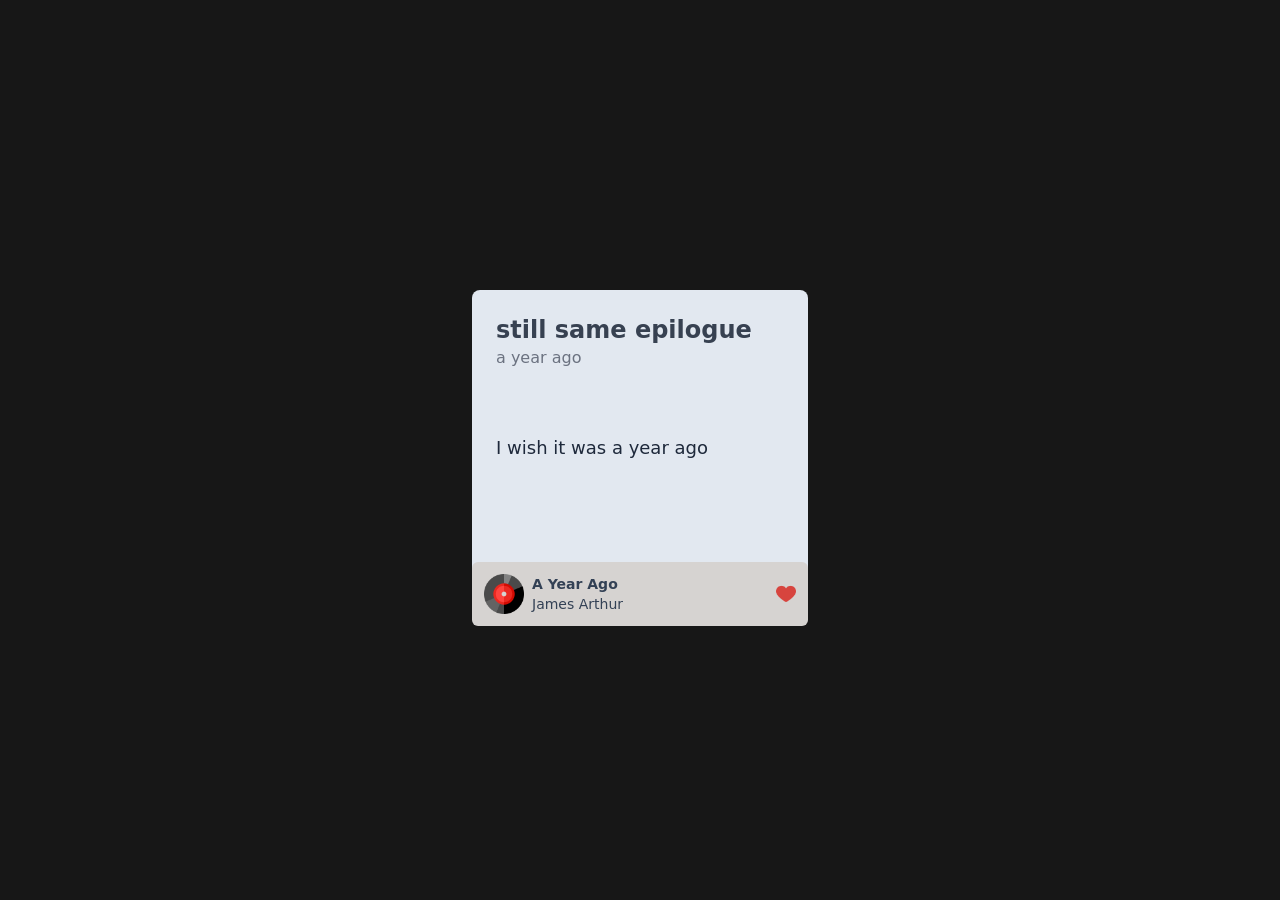
<file: index.html>
<!DOCTYPE html>
<html>
  <head>
    <meta charset="UTF-8" />
    <meta name="viewport" content="width=device-width, initial-scale=1.0" />
    <title>music</title>
    <link rel="stylesheet" href="output.css" />
  </head>
  <body class="min-h-screen flex justify-center items-center bg-neutral-900">
    <div class="h-[20rem] w-[21rem] bg-slate-200 rounded-lg">
      <div class="h-[17rem] pt-6 px-6">
        <h2 class="text-2xl font-bold text-gray-700">still same epilogue</h2>
        <h4 class="text-gray-500">a year ago</h4>
        <p id="lyrics" class="mt-16 text-slate-800 font-medium text-lg"></p>
      </div>
      <div class="flex items-center gap-2 bg-stone-300 p-3 w-full rounded-md">
        <img
          id="playmusic"
          src="vinyl.png"
          alt="vinyl"
          class="h-10 animate-spin" />
        <div class="flex w-full justify-between items-center">
          <div class="text-sm text-slate-700">
            <h2 class="font-bold">A Year Ago</h2>
            <p>James Arthur</p>
          </div>
          <img src="heart.png" alt="like" class="h-5" />
        </div>
      </div>
    </div>
    <audio id="music" src="music.mp3" hidden autoplay></audio>
  </body>
  <script>
    let lyrics = [
      "I wish it was a year ago",
      "I wish that I could hold you close",
      "Now I'm driving past your house",
      "I know the lights are on, you're not alone",
      "I wonder if you're making lies",
      "I wonder if he loves you like",
      "The way you said that only I could do",
      "I wish that I could tell you that I miss you",
    ];

    let i = 0;
    function showLyrics() {
      if (i < lyrics.length) {
        let lyric = document.getElementById("lyrics");
        lyric.innerHTML = lyrics[i] + "<br>";
        lyric.classList.add("animate-fade");
        setTimeout(function () {
          lyric.classList.remove("animate-fade");
        }, 300);

        if (i == 0) {
          setTimeout(showLyrics, 3500); // 3000
        } else {
          setTimeout(showLyrics, 4000); // 4000
        }
        i++;
      }
    }

    showLyrics();

    document.body.addEventListener('click', function() {
    const music = document.getElementById('music');
    music.play();
});

  </script>
</html>
</file>
<file: output.css>
/*
! tailwindcss v3.4.3 | MIT License | https://tailwindcss.com
*/

/*
1. Prevent padding and border from affecting element width. (https://github.com/mozdevs/cssremedy/issues/4)
2. Allow adding a border to an element by just adding a border-width. (https://github.com/tailwindcss/tailwindcss/pull/116)
*/

*,
::before,
::after {
  box-sizing: border-box;
  /* 1 */
  border-width: 0;
  /* 2 */
  border-style: solid;
  /* 2 */
  border-color: #e5e7eb;
  /* 2 */
}

::before,
::after {
  --tw-content: '';
}

/*
1. Use a consistent sensible line-height in all browsers.
2. Prevent adjustments of font size after orientation changes in iOS.
3. Use a more readable tab size.
4. Use the user's configured `sans` font-family by default.
5. Use the user's configured `sans` font-feature-settings by default.
6. Use the user's configured `sans` font-variation-settings by default.
7. Disable tap highlights on iOS
*/

html,
:host {
  line-height: 1.5;
  /* 1 */
  -webkit-text-size-adjust: 100%;
  /* 2 */
  -moz-tab-size: 4;
  /* 3 */
  -o-tab-size: 4;
     tab-size: 4;
  /* 3 */
  font-family: ui-sans-serif, system-ui, sans-serif, "Apple Color Emoji", "Segoe UI Emoji", "Segoe UI Symbol", "Noto Color Emoji";
  /* 4 */
  font-feature-settings: normal;
  /* 5 */
  font-variation-settings: normal;
  /* 6 */
  -webkit-tap-highlight-color: transparent;
  /* 7 */
}

/*
1. Remove the margin in all browsers.
2. Inherit line-height from `html` so users can set them as a class directly on the `html` element.
*/

body {
  margin: 0;
  /* 1 */
  line-height: inherit;
  /* 2 */
}

/*
1. Add the correct height in Firefox.
2. Correct the inheritance of border color in Firefox. (https://bugzilla.mozilla.org/show_bug.cgi?id=190655)
3. Ensure horizontal rules are visible by default.
*/

hr {
  height: 0;
  /* 1 */
  color: inherit;
  /* 2 */
  border-top-width: 1px;
  /* 3 */
}

/*
Add the correct text decoration in Chrome, Edge, and Safari.
*/

abbr:where([title]) {
  -webkit-text-decoration: underline dotted;
          text-decoration: underline dotted;
}

/*
Remove the default font size and weight for headings.
*/

h1,
h2,
h3,
h4,
h5,
h6 {
  font-size: inherit;
  font-weight: inherit;
}

/*
Reset links to optimize for opt-in styling instead of opt-out.
*/

a {
  color: inherit;
  text-decoration: inherit;
}

/*
Add the correct font weight in Edge and Safari.
*/

b,
strong {
  font-weight: bolder;
}

/*
1. Use the user's configured `mono` font-family by default.
2. Use the user's configured `mono` font-feature-settings by default.
3. Use the user's configured `mono` font-variation-settings by default.
4. Correct the odd `em` font sizing in all browsers.
*/

code,
kbd,
samp,
pre {
  font-family: ui-monospace, SFMono-Regular, Menlo, Monaco, Consolas, "Liberation Mono", "Courier New", monospace;
  /* 1 */
  font-feature-settings: normal;
  /* 2 */
  font-variation-settings: normal;
  /* 3 */
  font-size: 1em;
  /* 4 */
}

/*
Add the correct font size in all browsers.
*/

small {
  font-size: 80%;
}

/*
Prevent `sub` and `sup` elements from affecting the line height in all browsers.
*/

sub,
sup {
  font-size: 75%;
  line-height: 0;
  position: relative;
  vertical-align: baseline;
}

sub {
  bottom: -0.25em;
}

sup {
  top: -0.5em;
}

/*
1. Remove text indentation from table contents in Chrome and Safari. (https://bugs.chromium.org/p/chromium/issues/detail?id=999088, https://bugs.webkit.org/show_bug.cgi?id=201297)
2. Correct table border color inheritance in all Chrome and Safari. (https://bugs.chromium.org/p/chromium/issues/detail?id=935729, https://bugs.webkit.org/show_bug.cgi?id=195016)
3. Remove gaps between table borders by default.
*/

table {
  text-indent: 0;
  /* 1 */
  border-color: inherit;
  /* 2 */
  border-collapse: collapse;
  /* 3 */
}

/*
1. Change the font styles in all browsers.
2. Remove the margin in Firefox and Safari.
3. Remove default padding in all browsers.
*/

button,
input,
optgroup,
select,
textarea {
  font-family: inherit;
  /* 1 */
  font-feature-settings: inherit;
  /* 1 */
  font-variation-settings: inherit;
  /* 1 */
  font-size: 100%;
  /* 1 */
  font-weight: inherit;
  /* 1 */
  line-height: inherit;
  /* 1 */
  letter-spacing: inherit;
  /* 1 */
  color: inherit;
  /* 1 */
  margin: 0;
  /* 2 */
  padding: 0;
  /* 3 */
}

/*
Remove the inheritance of text transform in Edge and Firefox.
*/

button,
select {
  text-transform: none;
}

/*
1. Correct the inability to style clickable types in iOS and Safari.
2. Remove default button styles.
*/

button,
input:where([type='button']),
input:where([type='reset']),
input:where([type='submit']) {
  -webkit-appearance: button;
  /* 1 */
  background-color: transparent;
  /* 2 */
  background-image: none;
  /* 2 */
}

/*
Use the modern Firefox focus style for all focusable elements.
*/

:-moz-focusring {
  outline: auto;
}

/*
Remove the additional `:invalid` styles in Firefox. (https://github.com/mozilla/gecko-dev/blob/2f9eacd9d3d995c937b4251a5557d95d494c9be1/layout/style/res/forms.css#L728-L737)
*/

:-moz-ui-invalid {
  box-shadow: none;
}

/*
Add the correct vertical alignment in Chrome and Firefox.
*/

progress {
  vertical-align: baseline;
}

/*
Correct the cursor style of increment and decrement buttons in Safari.
*/

::-webkit-inner-spin-button,
::-webkit-outer-spin-button {
  height: auto;
}

/*
1. Correct the odd appearance in Chrome and Safari.
2. Correct the outline style in Safari.
*/

[type='search'] {
  -webkit-appearance: textfield;
  /* 1 */
  outline-offset: -2px;
  /* 2 */
}

/*
Remove the inner padding in Chrome and Safari on macOS.
*/

::-webkit-search-decoration {
  -webkit-appearance: none;
}

/*
1. Correct the inability to style clickable types in iOS and Safari.
2. Change font properties to `inherit` in Safari.
*/

::-webkit-file-upload-button {
  -webkit-appearance: button;
  /* 1 */
  font: inherit;
  /* 2 */
}

/*
Add the correct display in Chrome and Safari.
*/

summary {
  display: list-item;
}

/*
Removes the default spacing and border for appropriate elements.
*/

blockquote,
dl,
dd,
h1,
h2,
h3,
h4,
h5,
h6,
hr,
figure,
p,
pre {
  margin: 0;
}

fieldset {
  margin: 0;
  padding: 0;
}

legend {
  padding: 0;
}

ol,
ul,
menu {
  list-style: none;
  margin: 0;
  padding: 0;
}

/*
Reset default styling for dialogs.
*/

dialog {
  padding: 0;
}

/*
Prevent resizing textareas horizontally by default.
*/

textarea {
  resize: vertical;
}

/*
1. Reset the default placeholder opacity in Firefox. (https://github.com/tailwindlabs/tailwindcss/issues/3300)
2. Set the default placeholder color to the user's configured gray 400 color.
*/

input::-moz-placeholder, textarea::-moz-placeholder {
  opacity: 1;
  /* 1 */
  color: #9ca3af;
  /* 2 */
}

input::placeholder,
textarea::placeholder {
  opacity: 1;
  /* 1 */
  color: #9ca3af;
  /* 2 */
}

/*
Set the default cursor for buttons.
*/

button,
[role="button"] {
  cursor: pointer;
}

/*
Make sure disabled buttons don't get the pointer cursor.
*/

:disabled {
  cursor: default;
}

/*
1. Make replaced elements `display: block` by default. (https://github.com/mozdevs/cssremedy/issues/14)
2. Add `vertical-align: middle` to align replaced elements more sensibly by default. (https://github.com/jensimmons/cssremedy/issues/14#issuecomment-634934210)
   This can trigger a poorly considered lint error in some tools but is included by design.
*/

img,
svg,
video,
canvas,
audio,
iframe,
embed,
object {
  display: block;
  /* 1 */
  vertical-align: middle;
  /* 2 */
}

/*
Constrain images and videos to the parent width and preserve their intrinsic aspect ratio. (https://github.com/mozdevs/cssremedy/issues/14)
*/

img,
video {
  max-width: 100%;
  height: auto;
}

/* Make elements with the HTML hidden attribute stay hidden by default */

[hidden] {
  display: none;
}

*, ::before, ::after {
  --tw-border-spacing-x: 0;
  --tw-border-spacing-y: 0;
  --tw-translate-x: 0;
  --tw-translate-y: 0;
  --tw-rotate: 0;
  --tw-skew-x: 0;
  --tw-skew-y: 0;
  --tw-scale-x: 1;
  --tw-scale-y: 1;
  --tw-pan-x:  ;
  --tw-pan-y:  ;
  --tw-pinch-zoom:  ;
  --tw-scroll-snap-strictness: proximity;
  --tw-gradient-from-position:  ;
  --tw-gradient-via-position:  ;
  --tw-gradient-to-position:  ;
  --tw-ordinal:  ;
  --tw-slashed-zero:  ;
  --tw-numeric-figure:  ;
  --tw-numeric-spacing:  ;
  --tw-numeric-fraction:  ;
  --tw-ring-inset:  ;
  --tw-ring-offset-width: 0px;
  --tw-ring-offset-color: #fff;
  --tw-ring-color: rgb(59 130 246 / 0.5);
  --tw-ring-offset-shadow: 0 0 #0000;
  --tw-ring-shadow: 0 0 #0000;
  --tw-shadow: 0 0 #0000;
  --tw-shadow-colored: 0 0 #0000;
  --tw-blur:  ;
  --tw-brightness:  ;
  --tw-contrast:  ;
  --tw-grayscale:  ;
  --tw-hue-rotate:  ;
  --tw-invert:  ;
  --tw-saturate:  ;
  --tw-sepia:  ;
  --tw-drop-shadow:  ;
  --tw-backdrop-blur:  ;
  --tw-backdrop-brightness:  ;
  --tw-backdrop-contrast:  ;
  --tw-backdrop-grayscale:  ;
  --tw-backdrop-hue-rotate:  ;
  --tw-backdrop-invert:  ;
  --tw-backdrop-opacity:  ;
  --tw-backdrop-saturate:  ;
  --tw-backdrop-sepia:  ;
  --tw-contain-size:  ;
  --tw-contain-layout:  ;
  --tw-contain-paint:  ;
  --tw-contain-style:  ;
}

::backdrop {
  --tw-border-spacing-x: 0;
  --tw-border-spacing-y: 0;
  --tw-translate-x: 0;
  --tw-translate-y: 0;
  --tw-rotate: 0;
  --tw-skew-x: 0;
  --tw-skew-y: 0;
  --tw-scale-x: 1;
  --tw-scale-y: 1;
  --tw-pan-x:  ;
  --tw-pan-y:  ;
  --tw-pinch-zoom:  ;
  --tw-scroll-snap-strictness: proximity;
  --tw-gradient-from-position:  ;
  --tw-gradient-via-position:  ;
  --tw-gradient-to-position:  ;
  --tw-ordinal:  ;
  --tw-slashed-zero:  ;
  --tw-numeric-figure:  ;
  --tw-numeric-spacing:  ;
  --tw-numeric-fraction:  ;
  --tw-ring-inset:  ;
  --tw-ring-offset-width: 0px;
  --tw-ring-offset-color: #fff;
  --tw-ring-color: rgb(59 130 246 / 0.5);
  --tw-ring-offset-shadow: 0 0 #0000;
  --tw-ring-shadow: 0 0 #0000;
  --tw-shadow: 0 0 #0000;
  --tw-shadow-colored: 0 0 #0000;
  --tw-blur:  ;
  --tw-brightness:  ;
  --tw-contrast:  ;
  --tw-grayscale:  ;
  --tw-hue-rotate:  ;
  --tw-invert:  ;
  --tw-saturate:  ;
  --tw-sepia:  ;
  --tw-drop-shadow:  ;
  --tw-backdrop-blur:  ;
  --tw-backdrop-brightness:  ;
  --tw-backdrop-contrast:  ;
  --tw-backdrop-grayscale:  ;
  --tw-backdrop-hue-rotate:  ;
  --tw-backdrop-invert:  ;
  --tw-backdrop-opacity:  ;
  --tw-backdrop-saturate:  ;
  --tw-backdrop-sepia:  ;
  --tw-contain-size:  ;
  --tw-contain-layout:  ;
  --tw-contain-paint:  ;
  --tw-contain-style:  ;
}

.mx-auto {
  margin-left: auto;
  margin-right: auto;
}

.mt-16 {
  margin-top: 4rem;
}

.mt-24 {
  margin-top: 6rem;
}

.flex {
  display: flex;
}

.grid {
  display: grid;
}

.hidden {
  display: none;
}

.h-10 {
  height: 2.5rem;
}

.h-5 {
  height: 1.25rem;
}

.h-\[17rem\] {
  height: 17rem;
}

.h-\[20rem\] {
  height: 20rem;
}

.min-h-screen {
  min-height: 100vh;
}

.w-\[21rem\] {
  width: 21rem;
}

.w-full {
  width: 100%;
}

@keyframes spin {
  to {
    transform: rotate(360deg);
  }
}

.animate-spin {
  animation: spin 1s linear infinite;
}

@keyframes fade-down {
  0% {
    opacity: 0;
    transform: translateY(-2rem);
  }

  100% {
    opacity: 1;
    transform: translateY(0);
  }
}

.animate-fade-down {
  animation: fade-down 1s both;
}

@keyframes fade-right {
  0% {
    opacity: 0;
    transform: translateX(-2rem);
  }

  100% {
    opacity: 1;
    transform: translateX(0);
  }
}

.animate-fade-right {
  animation: fade-right 1s both;
}

@keyframes fade {
  0% {
    opacity: 0;
  }

  100% {
    opacity: 1;
  }
}

.animate-fade {
  animation: fade 1s both;
}

.grid-cols-1 {
  grid-template-columns: repeat(1, minmax(0, 1fr));
}

.grid-cols-2 {
  grid-template-columns: repeat(2, minmax(0, 1fr));
}

.items-center {
  align-items: center;
}

.justify-center {
  justify-content: center;
}

.justify-between {
  justify-content: space-between;
}

.gap-2 {
  gap: 0.5rem;
}

.rounded-lg {
  border-radius: 0.5rem;
}

.rounded-md {
  border-radius: 0.375rem;
}

.bg-green-300 {
  --tw-bg-opacity: 1;
  background-color: rgb(134 239 172 / var(--tw-bg-opacity));
}

.bg-neutral-900 {
  --tw-bg-opacity: 1;
  background-color: rgb(23 23 23 / var(--tw-bg-opacity));
}

.bg-slate-200 {
  --tw-bg-opacity: 1;
  background-color: rgb(226 232 240 / var(--tw-bg-opacity));
}

.bg-stone-300 {
  --tw-bg-opacity: 1;
  background-color: rgb(214 211 209 / var(--tw-bg-opacity));
}

.bg-stone-400 {
  --tw-bg-opacity: 1;
  background-color: rgb(168 162 158 / var(--tw-bg-opacity));
}

.bg-stone-500 {
  --tw-bg-opacity: 1;
  background-color: rgb(120 113 108 / var(--tw-bg-opacity));
}

.bg-neutral-300 {
  --tw-bg-opacity: 1;
  background-color: rgb(212 212 212 / var(--tw-bg-opacity));
}

.p-3 {
  padding: 0.75rem;
}

.px-6 {
  padding-left: 1.5rem;
  padding-right: 1.5rem;
}

.pt-6 {
  padding-top: 1.5rem;
}

.text-2xl {
  font-size: 1.5rem;
  line-height: 2rem;
}

.text-lg {
  font-size: 1.125rem;
  line-height: 1.75rem;
}

.text-sm {
  font-size: 0.875rem;
  line-height: 1.25rem;
}

.font-bold {
  font-weight: 700;
}

.font-medium {
  font-weight: 500;
}

.text-gray-500 {
  --tw-text-opacity: 1;
  color: rgb(107 114 128 / var(--tw-text-opacity));
}

.text-gray-700 {
  --tw-text-opacity: 1;
  color: rgb(55 65 81 / var(--tw-text-opacity));
}

.text-slate-700 {
  --tw-text-opacity: 1;
  color: rgb(51 65 85 / var(--tw-text-opacity));
}

.text-slate-800 {
  --tw-text-opacity: 1;
  color: rgb(30 41 59 / var(--tw-text-opacity));
}
</file>
